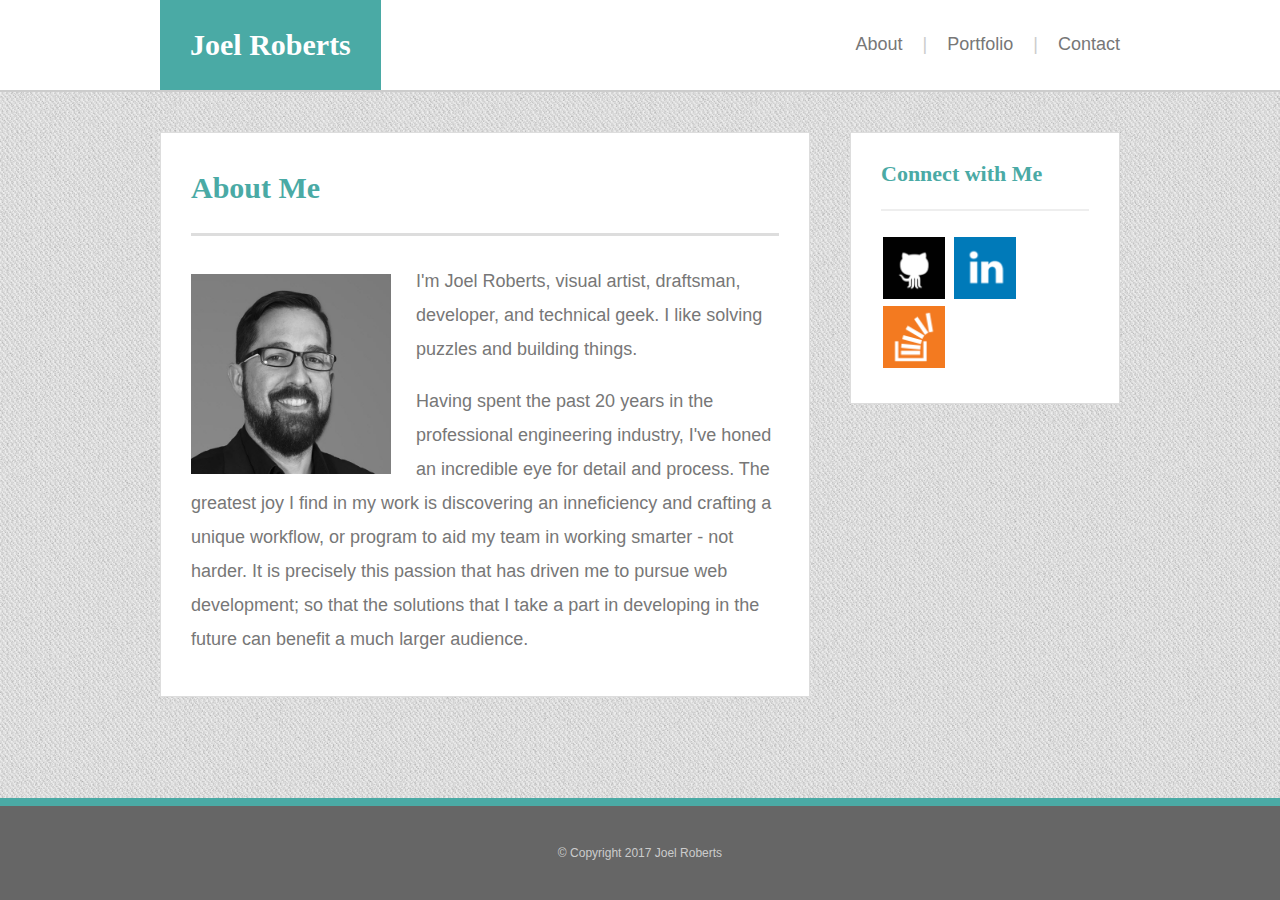
<file: index.html>
<!DOCTYPE html>

<html lang="en">
  <head>
    <meta charset="utf-8">
    <title>Joel Roberts - About</title>

    <link rel="stylesheet" href="assets/css/reset.css">
    <link rel="stylesheet" href="assets/css/style.css">
  </head>
  <body>

    <div id="main-header">
      <header>
          <h1 class="logo">Joel Roberts</h1>
        <nav>
           <ul>
             <li><a href="contact.html">Contact</a></li>
            <li class="divider">|</li>
            <li><a href="portfolio.html">Portfolio</a></li>
            <li class="divider">|</li>
            <li><a href="index.html">About</a></li>
          </ul>
        </nav>
      </header>
    </div>

    <div id="content-area">

      <section>
        <h2>About Me</h2>
        <img src="assets/images/joel-bw-headshot.jpg" alt="headshot of Joel Roberts" class="port-pic">
        <p>I'm Joel Roberts, visual artist, draftsman, developer, and technical geek. I like solving puzzles and building things.</p>
        <br>
        <p>Having spent the past 20 years in the professional engineering industry, I've honed an incredible eye for detail and process.
        The greatest joy I find in my work is discovering an inneficiency and crafting a unique workflow, or program to aid my team
        in working smarter - not harder. It is precisely this passion that has driven me to pursue web development; so that the solutions
        that I take a part in developing in the future can benefit a much larger audience.</p>
      </section>

      <aside>
        <h3>Connect with Me</h3>
        <a href="https://github.com/newfoundfreedom" target="_blank"><img src="assets/images/github-logo.png" alt="github profile link" class="social-link"></a>
        <a href="https://www.linkedin.com/in/joel-roberts-7651ab132?trk=hp-identity-name" target="_blank" ><img src="assets/images/linkedin-logo.png" alt="linkedin profile link" class="social-link"></a>
        <a href="http://stackoverflow.com/users/7265569/newfoundfreedom" target="_blank"><img src="assets/images/stack_overflow-logo.png" alt="stack overflow profile link" class="social-link"></a>
      </aside>

    </div>

    <footer class="clearfix">&copy; Copyright 2017 Joel Roberts</footer>

  </body>
</html>
</file>
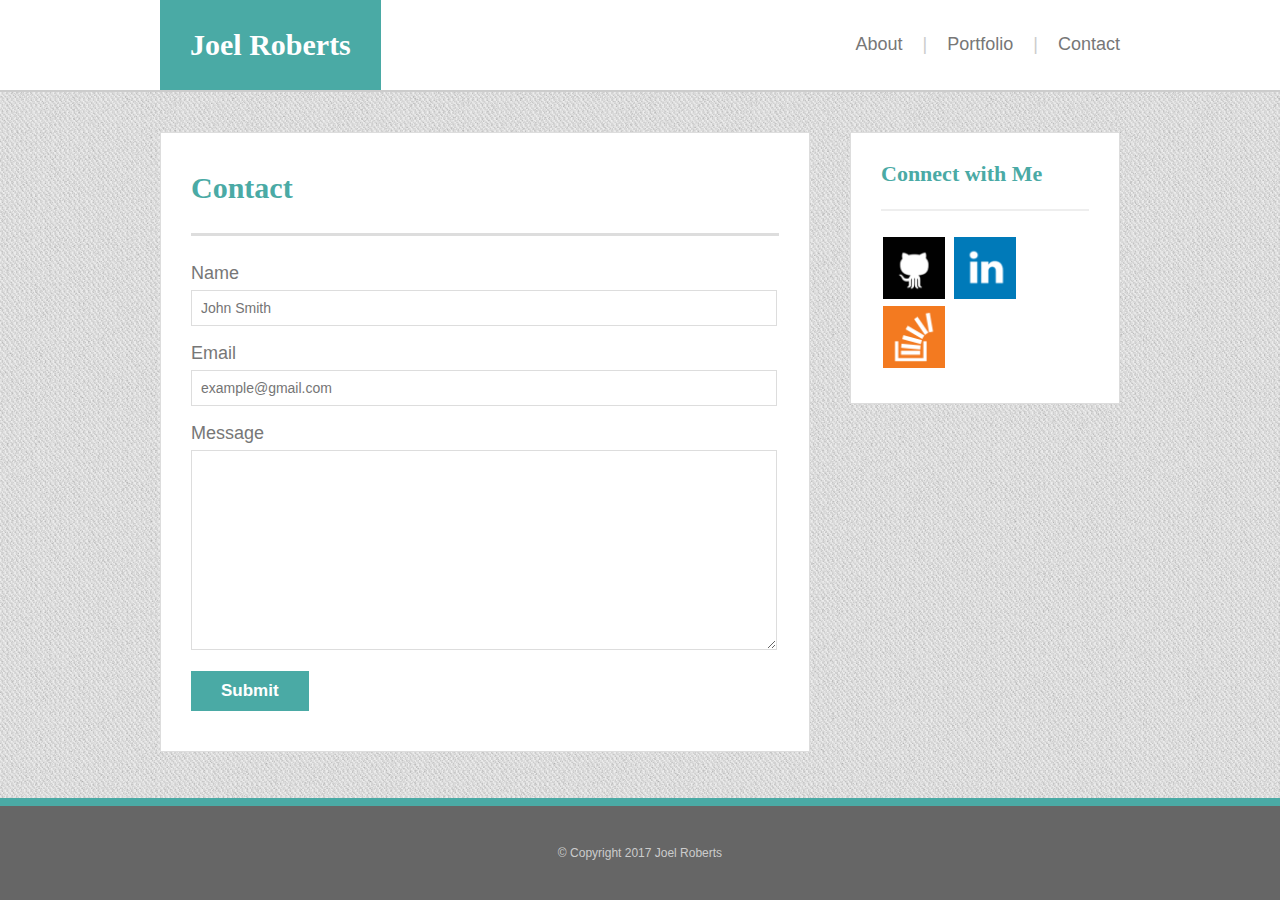
<file: contact.html>
<!DOCTYPE html>

<html lang="en">
  <head>
    <meta charset="utf-8">
    <title>Joel Roberts - Contact</title>

    <link rel="stylesheet" href="assets/css/reset.css">
    <link rel="stylesheet" href="assets/css/style.css">
  </head>
  <body>

      <div id="main-header">
        <header>
            <h1 class="logo">Joel Roberts</h1>
            <nav>
              <ul>
                <li><a href="contact.html">Contact</a></li>
                <li class="divider">|</li>
                <li><a href="portfolio.html">Portfolio</a></li>
                <li class="divider">|</li>
                <li><a href="index.html">About</a></li>
              </ul>
            </nav>
          </header>
        </div>

        <div id="content-area">

          <section>
            <h2>Contact</h2>
            <form action="/my-handling-form-page" method="post">
              <div>
                <label for="name">Name</label>
                <input type="text" id="name" name="user_name" placeholder="John Smith" />
              </div>
              <div>
                <label for="mail">Email</label>
                <input type="email" id="mail" name="user_mail" placeholder="example&#64;gmail.com" />
              </div>
              <div>
                <label for="msg">Message</label>
                <textarea id="msg" name="user_message"></textarea>
              </div>
              <div>
                <button type="submit">Submit</button>
              </div>
            </form>
          </section>

          <aside>
            <h3>Connect with Me</h3>
            <a href="https://github.com/newfoundfreedom" target="_blank"><img src="assets/images/github-logo.png" alt="github profile link" class="social-link"></a>
            <a href="https://www.linkedin.com/in/joel-roberts-7651ab132?trk=hp-identity-name" target="_blank" ><img src="assets/images/linkedin-logo.png" alt="linkedin profile link" class="social-link"></a>
            <a href="http://stackoverflow.com/users/7265569/newfoundfreedom" target="_blank"><img src="assets/images/stack_overflow-logo.png" alt="stack overflow profile link" class="social-link"></a>
          </aside>

        </div>

      <footer class="clearfix">&copy; Copyright 2017 Joel Roberts</footer>

  </body>
</html>
</file>
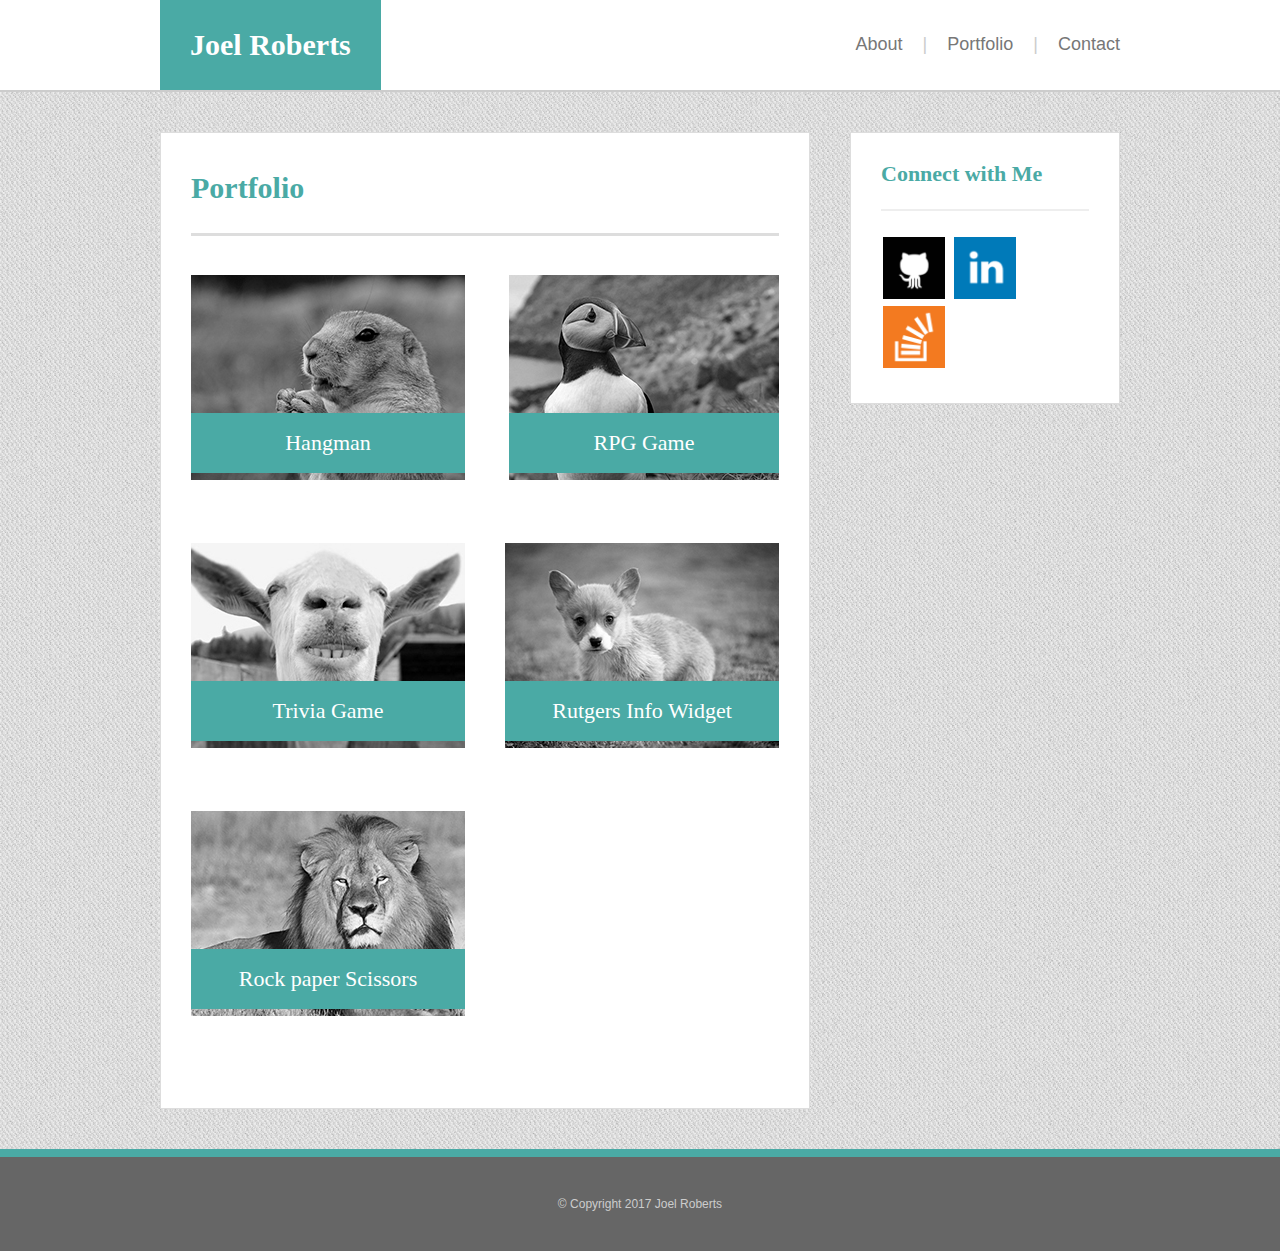
<file: portfolio.html>
<!DOCTYPE html>

<html lang="en">
  <head>
    <meta charset="utf-8">
    <title>Joel Roberts - Portfolio</title>

    <link rel="stylesheet" href="assets/css/reset.css">
    <link rel="stylesheet" href="assets/css/style.css">
  </head>
  <body>

    <div id="main-header">
      <header>
          <h1 class="logo">Joel Roberts</h1>
        <nav>
           <ul>
             <li><a href="contact.html">Contact</a></li>
            <li class="divider">|</li>
            <li><a href="portfolio.html">Portfolio</a></li>
            <li class="divider">|</li>
            <li><a href="index.html">About</a></li>
          </ul>
        </nav>
      </header>
    </div>

    <div id="content-area">

      <section class="portfolio-flex">
        <h2>Portfolio</h2>
        <div class="project-container hover-greytocolor">
          <figure class="project-link-l">
            <a href="#">
              <img src="assets/images/prairiedog.jpg" alt="placeholder image">
              <h4 class="project-label">Hangman</h4>
            </a>
          </figure>
          <figure class="project-link-r">
            <a href="#">
              <img src="assets/images/puffin.jpg" alt="placeholder image">
              <h4 class="project-label">RPG Game</h4>
            </a>
          </figure>
          <figure class="project-link-l">
            <a href="#">
              <img src="assets/images/goat.jpg" alt="placeholder image">
              <h4 class="project-label">Trivia Game</h4>
            </a>
          </figure>
          <figure class="project-link-r">
            <a href="#">
              <img src="assets/images/puppy.jpg" alt="placeholder image">
              <h4 class="project-label">Rutgers Info Widget</h4>
            </a>
          </figure>
          <figure class="project-link-l">
            <a href="#">
              <img src="assets/images/lion.jpg" alt="placeholder image">
              <h4 class="project-label">Rock paper Scissors</h4>
            </a>
          </figure>
        </div>
      </section>

      <aside>
        <h3>Connect with Me</h3>
        <a href="https://github.com/newfoundfreedom" target="_blank"><img src="assets/images/github-logo.png" alt="github profile link" class="social-link"></a>
        <a href="https://www.linkedin.com/in/joel-roberts-7651ab132?trk=hp-identity-name" target="_blank" ><img src="assets/images/linkedin-logo.png" alt="linkedin profile link" class="social-link"></a>
        <a href="http://stackoverflow.com/users/7265569/newfoundfreedom" target="_blank"><img src="assets/images/stack_overflow-logo.png" alt="stack overflow profile link" class="social-link"></a>
      </aside>

    </div>

    <footer class="clearfix">&copy; Copyright 2017 Joel Roberts</footer>

  </body>
</html>
</file>
<file: assets/css/style.css>
.clearfix {
  clear: both;
  overflow: auto;
}

html {
  height: 100%;
}

body {
  display: flex;
  flex-direction: column;
  height: 100%;
  background-image: url("../images/cheap_diagonal_fabric.png");
  color: #777;
  font-family: 'Arial', 'Helvetica Neue', Helvetica, sans-serif;
  font-size: 18px;
}

a {
  text-decoration: none;
}

#main-header {
  flex: 0 0 auto;
  height: 90px;
  background-color: #fff;
  border-bottom: 2px solid #ccc;
}

header {
  width: 960px;
  margin: 0 auto;
}

h1,h2,h3 {
  font-family: 'Georgia', Times, Times New Roman, serif;
  color: #4aaaa5;
  font-weight: bold;
}

.logo {
  display: inline-block;
  background-color: #4aaaa5;
  padding: 30px;
  font-size: 30px;
  color: #fff;
}

nav {
  position: relative;
  top: -65px;
  right: -10px;

}

nav li{
  display: inline;
  float: right;
  padding: 10px;
}

nav {
    color: #777;
}

nav a:link {
  color: #777;
}

nav a:visited {
  color: #777;
}

nav a:hover {
  color: #4aaaa5;
}

nav a:active {
  color: #4aaaa5;
}

.divider {
    color: #ccc;
}

#content-area {
  flex: 1 0 auto;
  width: 960px;
  margin: 40px auto;
  /*padding-top: 40px;*/
}

section {
  float: left;
  width: 588px;
  border: 1px solid #ddd;
  padding: 40px 30px;
  background-color: #fff;
}

h2 {
  font-size: 30px;
  padding-bottom: 30px;
  border-bottom: 3px solid #ddd;
  margin-bottom: 28px;
}

.port-pic {
  width: 200px;
  float: left;
  margin: 0px 25px 20px 0px;
  position: relative;
  top: 10px;
}

p {
  line-height: 34px;
}

aside {
  float: right;
  width: 208px;
  border: 1px solid #ddd;
  padding: 30px;
  background-color: #fff;
}

h3 {
  font-size: 22px;
  padding-bottom: 24px;
  border-bottom: 2px solid #eee;
  margin-bottom: 24px;
}

.social-link {
  width: 62px;
  height: 62px;
  margin: 2px;
}

label {
  display: block;
  margin-bottom: 8px;
  font-weight: 400;
}

input, textarea {
  width: 566px;
  border: 1px solid #ddd;
  margin-bottom: 18px;
  padding: 9px;
  color: #ccc;
  font-size: 14px;
}

textarea {
  height: 180px;
  resize: vertical;
  font-family: 'Arial', 'Helvetica Neue', Helvetica, sans-serif;
}

button {
  border: none;
  background-color: #4aaaa5;
  color: #fff;
  font-size: 17px;
  font-weight: bold;
  padding: 10px 30px;
}

footer {
  flex: 0 0 auto;
  border-top: 8px solid #4aaaa5;
  padding: 41px 0px;
  background-color: #666;
  color: #ccc;
  font-size: 12px;
  text-align: center;
}

.project-container {
  position: relative;
  top: 11px;
}
.project-link-l {
  float: left;
  margin: 0;
}
.project-link-r {
  float: right;
  margin: 0;
}

.project-label {
  position: relative;
  bottom: 70px;
  background-color: #4aaaa5;
  color: #fff;
  padding: 19px;
  font-family: 'Georgia', Times, Times New Roman, serif;
  font-size: 22px;
  text-decoration: none;
  text-align: center;
}

.hover-greytocolor figure img {
	filter: grayscale(100%);
	transition: .3s ease-in-out;
}
.hover-greytocolor figure:hover img {
	filter: grayscale(0);
}
</file>
